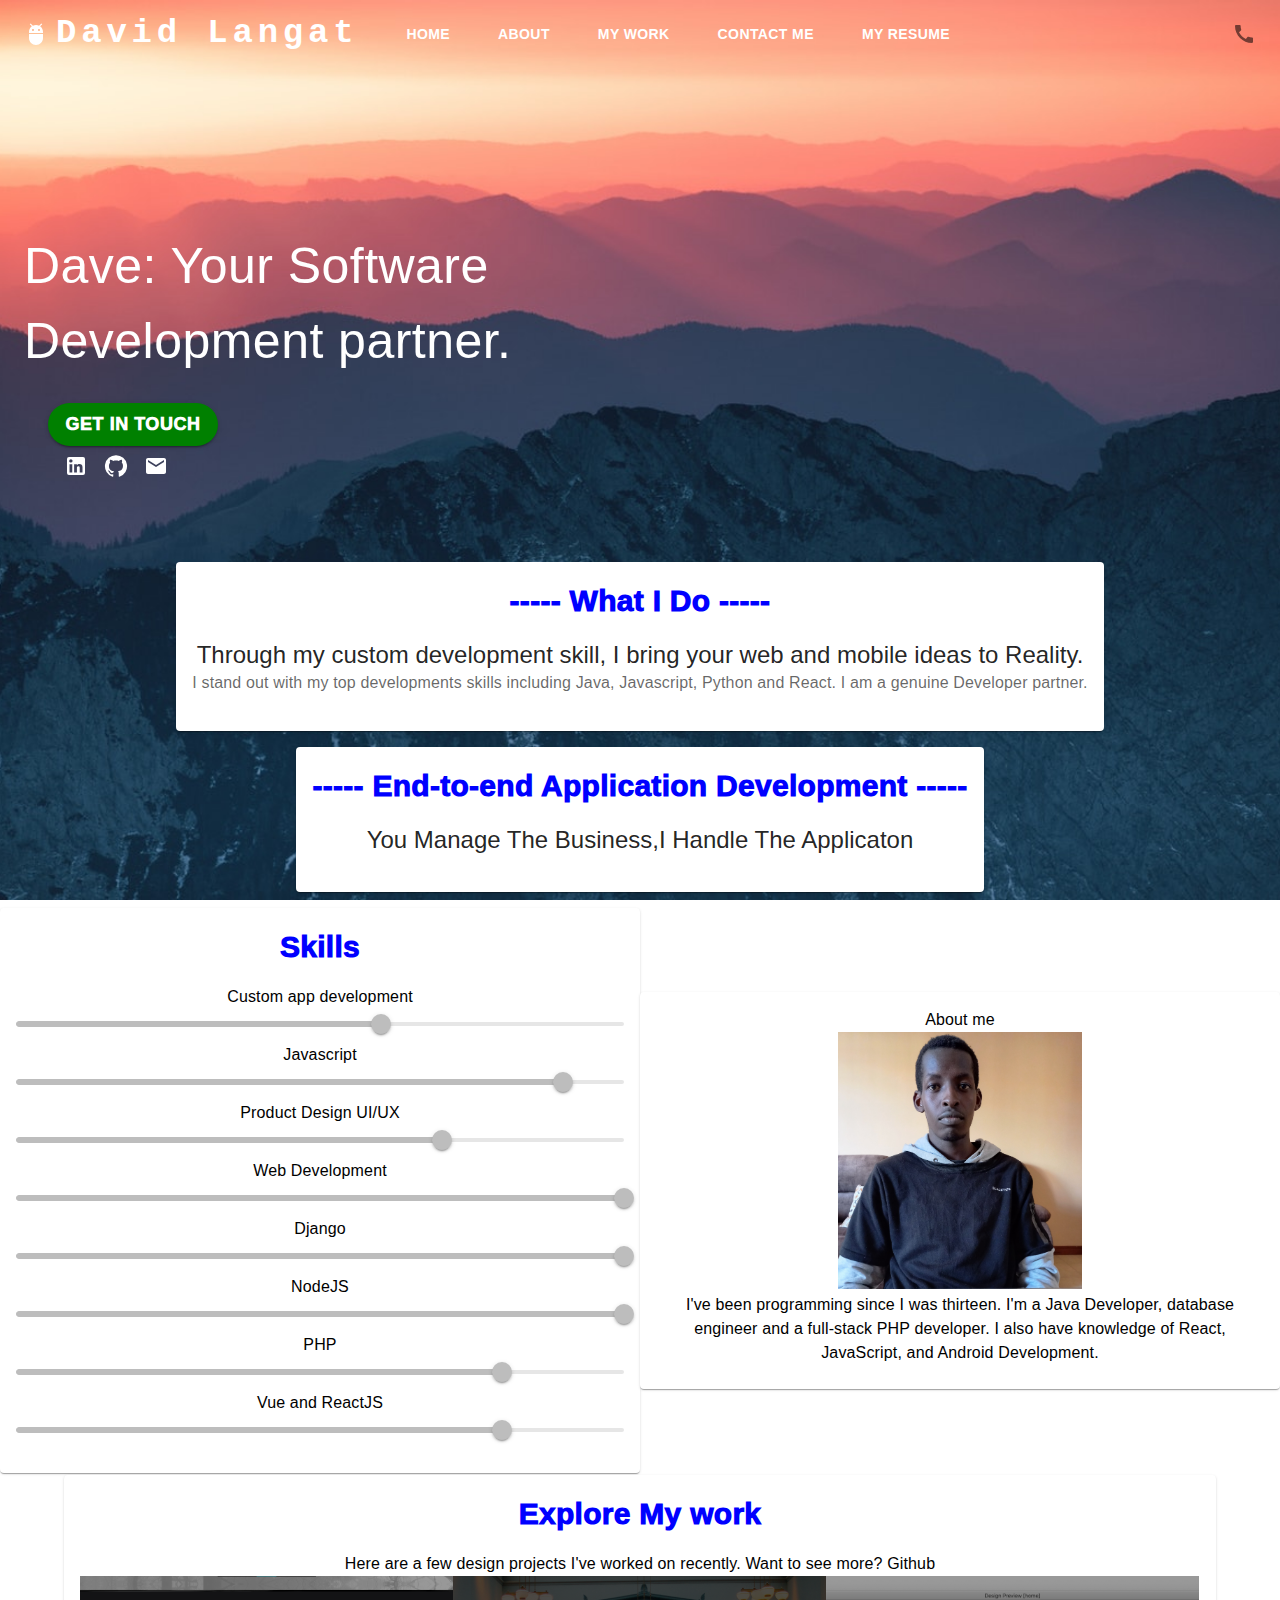
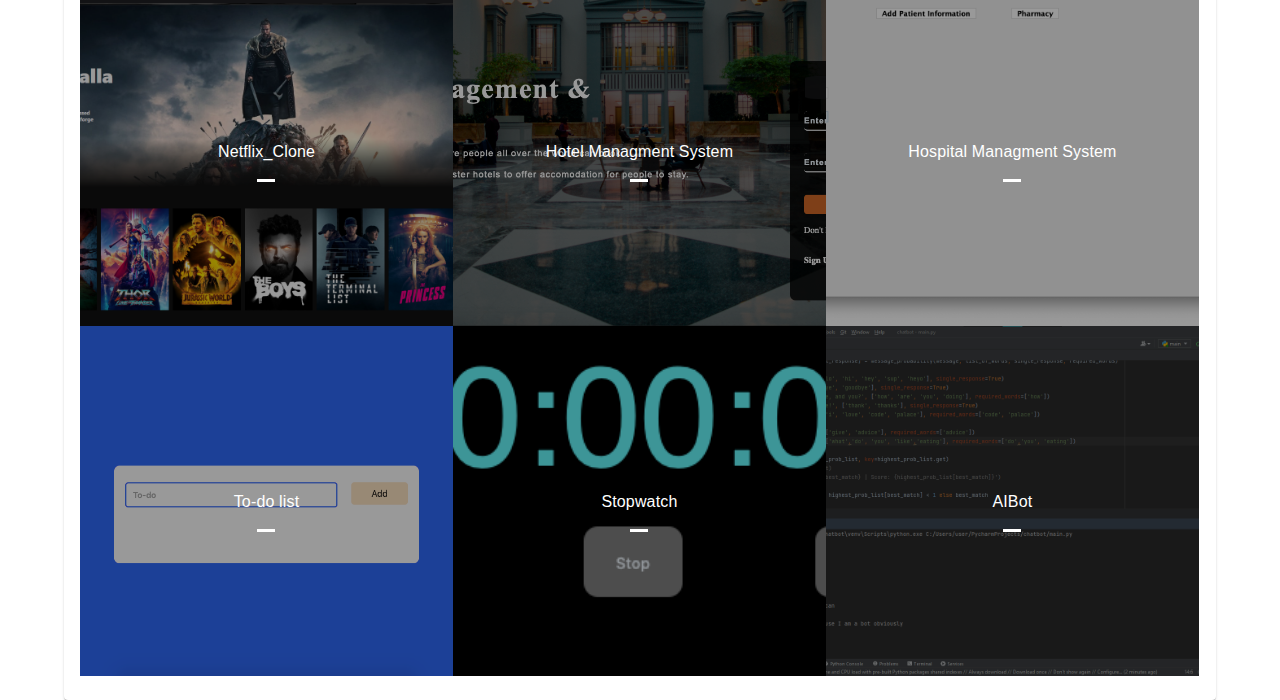
<file: index.html>
<!doctype html><html lang="en"><head><meta charset="utf-8"/><link rel="icon" href="./favicon.ico"/><meta name="viewport" content="width=device-width,initial-scale=1"/><meta name="theme-color" content="#000000"/><meta name="description" content="Web site created using create-react-app"/><link rel="apple-touch-icon" href="./logo192.png"/><link rel="manifest" href="./manifest.json"/><title>David Langat, Software Engineer, Web Developer</title><script defer="defer" src="./static/js/main.b1723583.js"></script><link href="./static/css/main.b25b99a6.css" rel="stylesheet"></head><body><noscript>You need to enable JavaScript to run this app.</noscript><div id="root"></div></body></html>
</file>
<file: static/css/main.b25b99a6.css>
body{-webkit-font-smoothing:antialiased;-moz-osx-font-smoothing:grayscale;font-family:-apple-system,BlinkMacSystemFont,Segoe UI,Roboto,Oxygen,Ubuntu,Cantarell,Fira Sans,Droid Sans,Helvetica Neue,sans-serif;margin:0}code{font-family:source-code-pro,Menlo,Monaco,Consolas,Courier New,monospace}.App{align-items:center;text-align:center}.App-logo{height:40vmin;pointer-events:none}@media (prefers-reduced-motion:no-preference){.App-logo{-webkit-animation:App-logo-spin 20s linear infinite;animation:App-logo-spin 20s linear infinite}}.App-header{align-items:center;background-color:#282c34;color:#fff;display:flex;flex-direction:column;font-size:calc(10px + 2vmin);justify-content:center;min-height:100vh}.App-link{color:#61dafb}@-webkit-keyframes App-logo-spin{0%{-webkit-transform:rotate(0deg);transform:rotate(0deg)}to{-webkit-transform:rotate(1turn);transform:rotate(1turn)}}@keyframes App-logo-spin{0%{-webkit-transform:rotate(0deg);transform:rotate(0deg)}to{-webkit-transform:rotate(1turn);transform:rotate(1turn)}}.nav{display:flex;height:30px;justify-content:space-between;padding:20px;position:fixed;top:0;transition-timing-function:ease-in;transition:all .5s;width:100%;z-index:1}.nav_black{background-color:#111}.logo{left:20px;width:80px}.avatar,.logo{object-fit:contain;position:fixed}.avatar{right:20px;width:30px}.myNav{color:red}
/*# sourceMappingURL=main.b25b99a6.css.map*/
</file>
